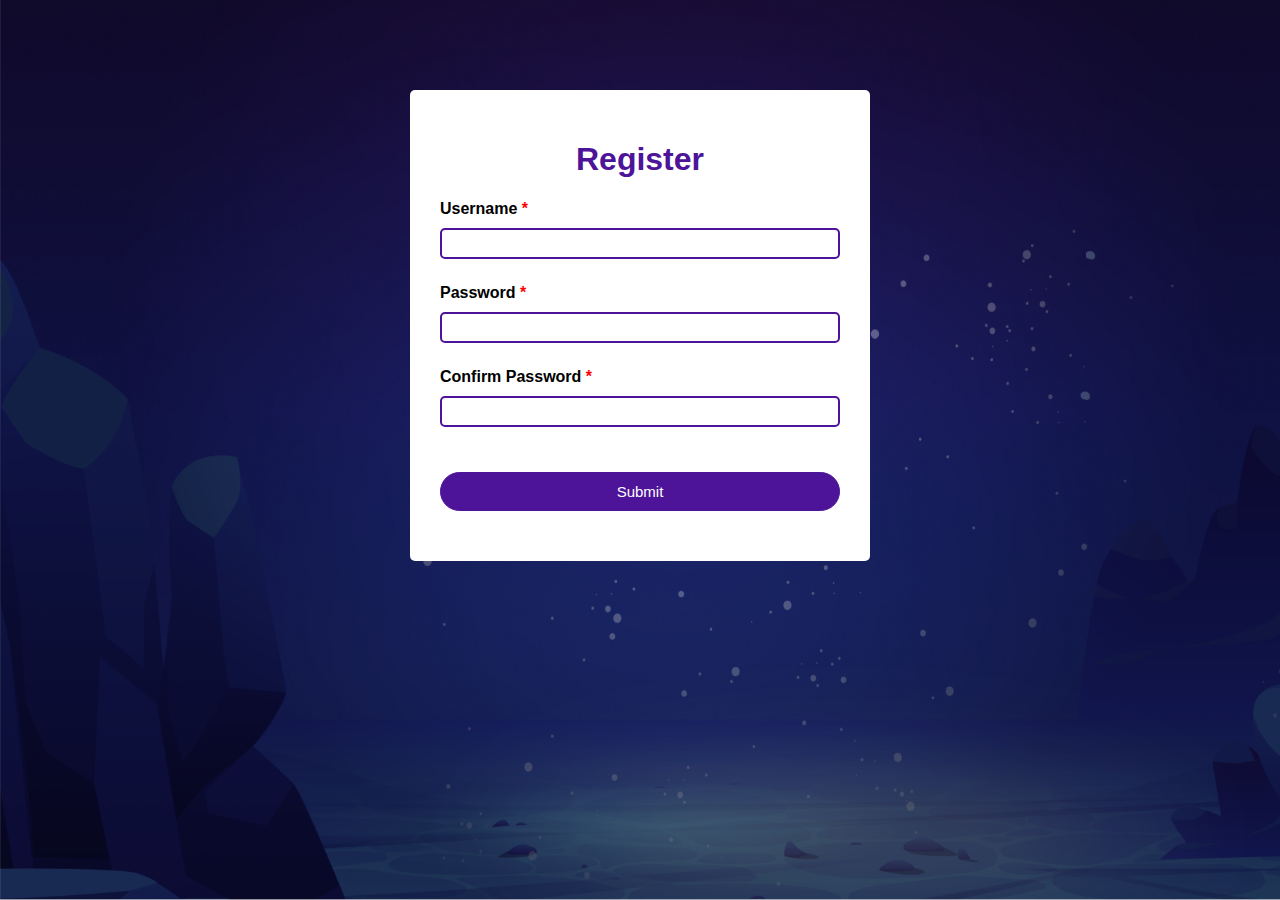
<file: index.html>
<!DOCTYPE html>
<html lang="en">

<head>
    <meta charset="UTF-8">
    <meta name="viewport" content="width=device-width, initial-scale=1.0">
    <title>Validation Form</title>
    <link rel="stylesheet" href="style.css">
    <link rel="stylesheet" href="https://cdnjs.cloudflare.com/ajax/libs/font-awesome/6.7.2/css/all.min.css">
</head>

<body>
    <div class="container">
        <form id="form">
            <h1>Register</h1>
            <div class="inputs">
                <label for="username">Username<span style="color: red;"> *</span></label>
                <input type="text" id="username" name="username">
                <div class="error"></div>
            </div>
            <div class="inputs">
                <label for="password">Password<span style="color: red;"> *</span></label>
                <input type="password" id="password" name="password">
                <div class="error"></div>
            </div>
            <div class="inputs">
                <label for="password">Confirm Password<span style="color: red;"> *</span></label>
                <input type="password" id="cpassword" name="cpassword">
                <div class="error"></div>
            </div>
            
            <button type="submit">Submit</button>
        </form>
    </div>

    <script src="script.js"></script>
</body>

</html>
</file>
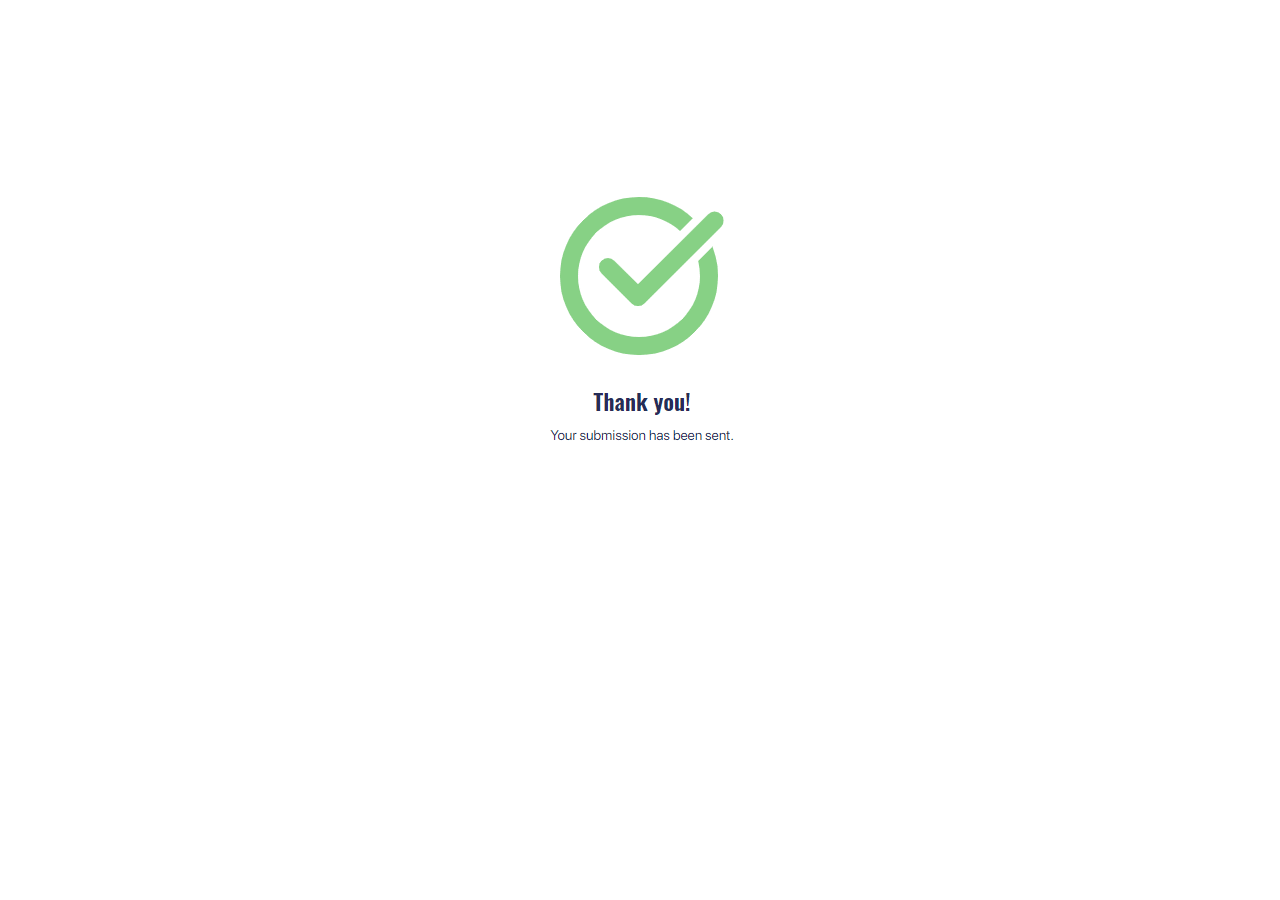
<file: image.html>
<!DOCTYPE html>
<html lang="en">
<head>
    <meta charset="UTF-8">
    <meta name="viewport" content="width=device-width, initial-scale=1.0">
    <title>Document</title>
</head>
<body>
    <style>
        body{
            background-image: url("./Images/Js\ image.webp");
            background-repeat: no-repeat;
            background-position: center;
            margin-top: 50%;
        }
    </style>
</body>
</html>
</file>
<file: style.css>
body {
    margin: 0;
    padding: 0;
    background-image: url(./Images/BG.jpg);
    background-size: cover;
    background-attachment: fixed;
    font-family: 'Lucida Sans', 'Lucida Sans Regular', 'Lucida Grande', 'Lucida Sans Unicode', Geneva, Verdana, sans-serif;
    font-weight: bold;
}

#form{
    margin: 10vh auto 0 auto;
    width: 400px;
    background-color: white;
    border-radius: 5px;
    padding: 30px;
}

h1{
    text-align: center;
    color: rgb(77, 19, 153) ;
}

#form button{
    background-color: rgb(77, 19, 153) ;
    color: white;
    border: solid rgb(77, 19, 153)  1px;
    padding: 10px;
    border-radius: 20px;
    margin: 20px 0px ;
    cursor: pointer;
    font-size: 15px;
    width: 100%;
}

.inputs{
    display: flex;
    flex-direction: column;
    margin-bottom: 20px;
}

.inputs input{
    border-radius: 5px;
    font-size: 15px;
    margin-top: 10px;
    padding: 5px;
    outline: none;
    border: solid rgb(77, 19, 153) 2px ;
}

.inputs .error{
    color: rgb(243, 24, 24);
    padding-top: 5px;
    font-size: 13px;
}

.inputs.success input{
    border-color: rgb(77, 19, 153) ;
}

.inputs.error input{
    border-color: rgb(206, 67, 67);
}
</file>
